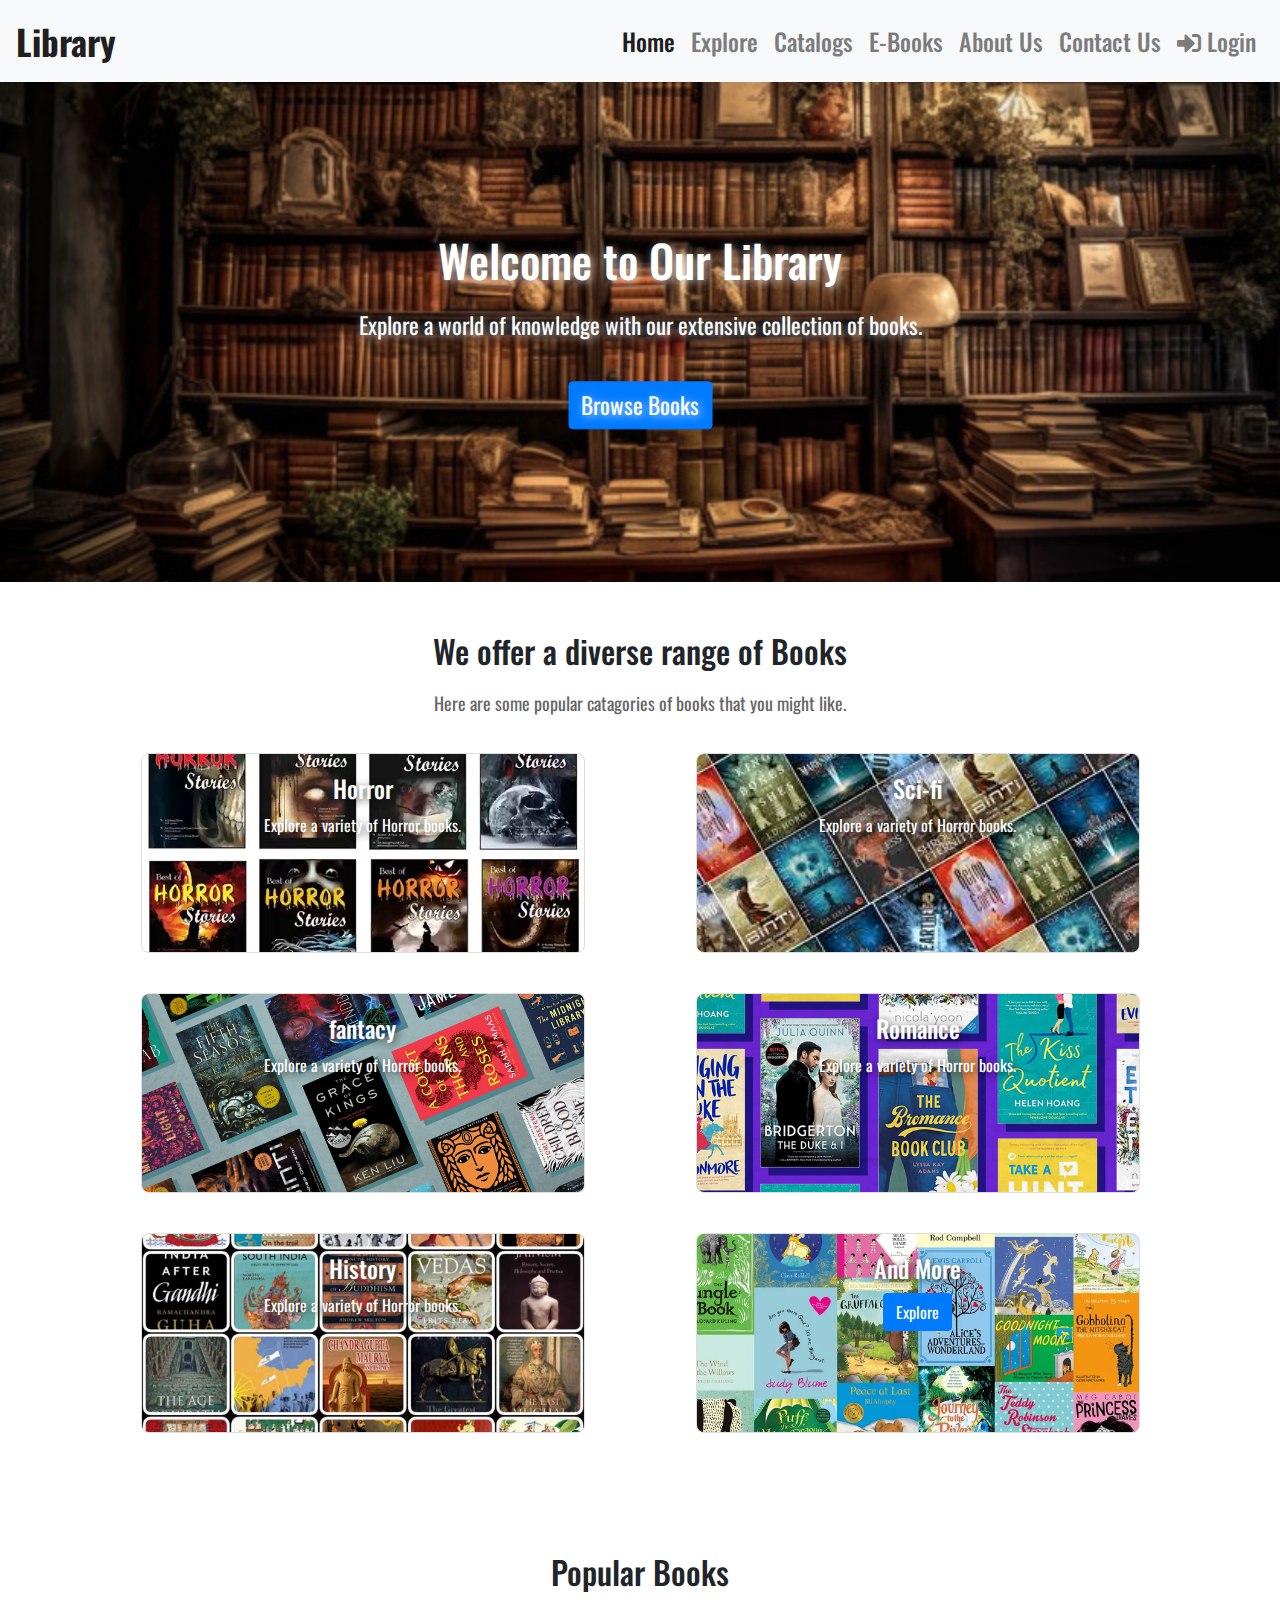
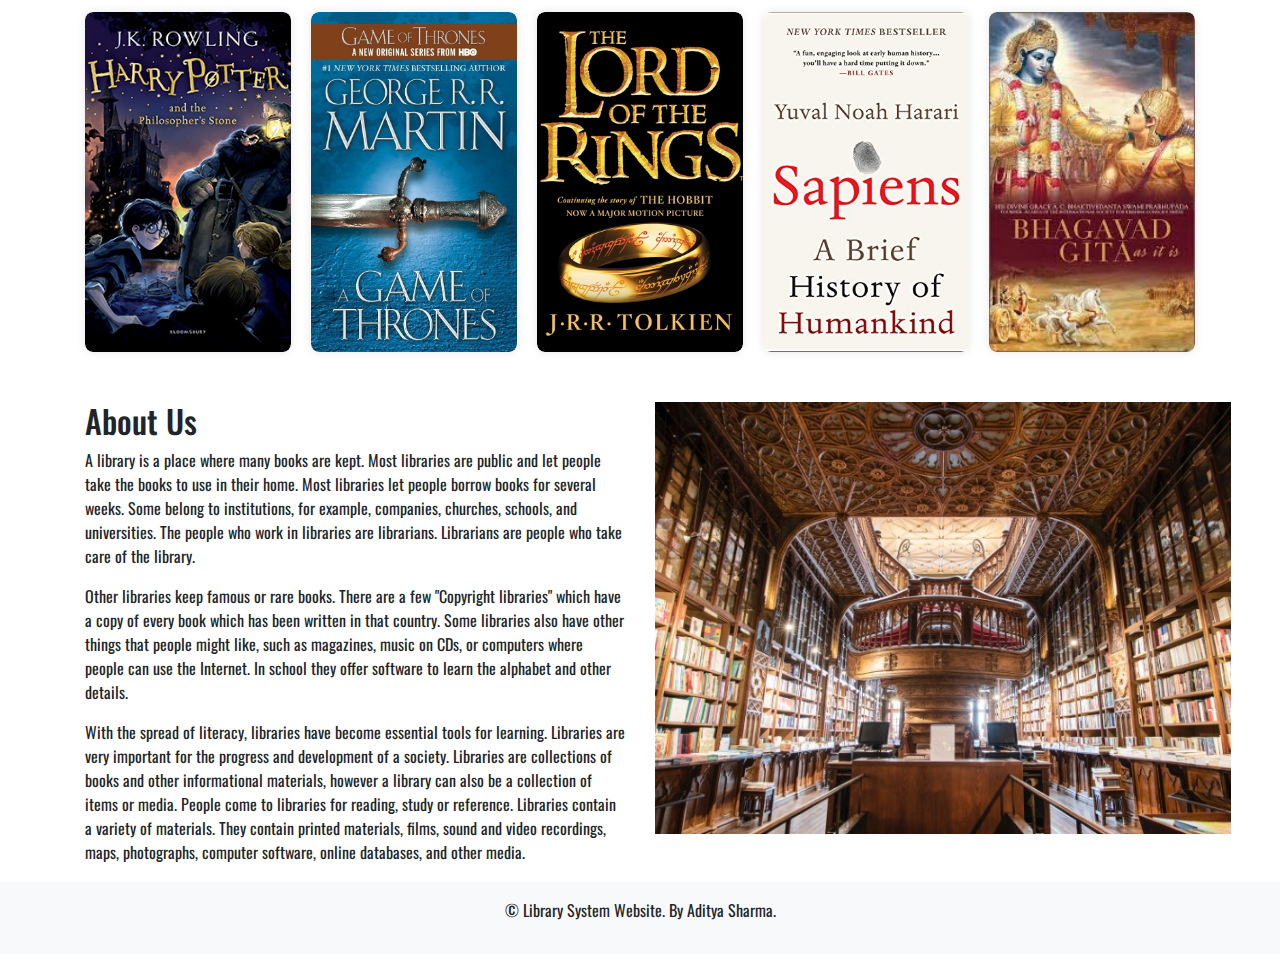
<file: index.html>
<!DOCTYPE html>
<html lang="en">

<head>
    <meta charset="UTF-8">
    <meta name="viewport" content="width=device-width, initial-scale=1.0">
    <title>Library Website</title>
    <link rel="stylesheet" href="https://stackpath.bootstrapcdn.com/bootstrap/4.5.2/css/bootstrap.min.css">
    <link rel="stylesheet" href="https://cdnjs.cloudflare.com/ajax/libs/font-awesome/5.15.1/css/all.min.css">
    <link rel="stylesheet" href="styles.css">
</head>

<body>

    <nav class="navbar navbar-expand-lg navbar-light bg-light">
        <a class="navbar-brand mb-0 h1" href="#">Library</a>
        <button class="navbar-toggler" type="button" data-toggle="collapse" data-target="#navbarNav"
            aria-controls="navbarNav" aria-expanded="false" aria-label="Toggle navigation">
            <span class="navbar-toggler-icon"></span>
        </button>
        <div class="collapse navbar-collapse" id="navbarNav">
            <ul class="navbar-nav ml-auto">
                <li class="nav-item active">
                    <a class="nav-link" href="#">Home</a>
                </li>
                <li class="nav-item">
                    <a class="nav-link" href="#">Explore</a>
                </li>
                <li class="nav-item">
                    <a class="nav-link" href="#">Catalogs</a>
                </li>
                <li class="nav-item">
                    <a class="nav-link" href="#">E-Books</a>
                </li>
                <li class="nav-item">
                    <a class="nav-link" href="#">About Us</a>
                </li>
                <li class="nav-item">
                    <a class="nav-link" href="#">Contact Us</a>
                </li>
                <li class="nav-item">
                    <a class="nav-link" href="login.html">
                        <i class="fas fa-sign-in-alt"></i> Login
                    </a>
                </li>
            </ul>
        </div>
    </nav>

    <div class="hero-section">
        <div class="hero-content">
            <h1>Welcome to Our Library</h1>
            <p>Explore a world of knowledge with our extensive collection of books.</p>
            <a href="#" class="btn btn-primary">Browse Books</a>
        </div>
    </div>

    <section class="academics-section">
        <div class="container">
            <h2>We offer a diverse range of Books</h2>
            <p>Here are some popular catagories of books that you might like.</p>
    
            <div class="books-catagories">
                <div class="program">
                    <h3>Horror</h3>
                    <p>Explore a variety of Horror books.</p>
                </div>
    
                <div class="program">
                    <h3>Sci-fi</h3>
                    <p>Explore a variety of Horror books.</p>
                </div>
    
                <div class="program">
                    <h3>fantacy</h3>
                    <p>Explore a variety of Horror books.</p>
                </div>

                <div class="program">
                    <h3>Romance</h3>
                    <p>Explore a variety of Horror books.</p>
                </div>
    
                <div class="program">
                    <h3>History</h3>
                    <p>Explore a variety of Horror books.</p>
                </div>

                <div class="program">
                    <h3>And More</h3>
                    <a href="#" class="btn btn-primary">Explore</a>
    
            </div>
        </div>
    </section>

    <section class="photo-gallery-section">
        <div class="container">
            <h2>Popular Books</h2>
            <div class="photo-grid">
                <div class="photo">
                    <img src="assets/book1.png" alt="Photo 1">
                </div>
                <div class="photo">
                    <img src="assets/book2.jpg" alt="Photo 2">
                </div>
                <div class="photo">
                    <img src="assets/book3.jpg" alt="Photo 3">
                </div>
                <div class="photo">
                    <img src="assets/book4.jpg" alt="Photo 3">
                </div>
                <div class="photo">
                    <img src="assets/book5.jpg" alt="Photo 3">
                </div>
            </div>
        </div>
    </section>

    <section class="about-section">
        <div class="container">
            <div class="row">
                <div class="col-lg-6">
                    <h2>About Us</h2>
                    <p>A library is a place where many books are kept. Most libraries are public and let people take the books to use in their home. Most libraries let people borrow books for several weeks. Some belong to institutions, for example, companies, churches, schools, and universities. The people who work in libraries are librarians. Librarians are people who take care of the library.</p>
                    <p>Other libraries keep famous or rare books. There are a few "Copyright libraries" which have a copy of every book which has been written in that country. Some libraries also have other things that people might like, such as magazines, music on CDs, or computers where people can use the Internet. In school they offer software to learn the alphabet and other details. </p>
                    <p>With the spread of literacy, libraries have become essential tools for learning. Libraries are very important for the progress and development of a society. Libraries are collections of books and other informational materials, however a library can also be a collection of items or media. People come to libraries for reading, study or reference. Libraries contain a variety of materials. They contain printed materials, films, sound and video recordings, maps, photographs, computer software, online databases, and other media.</p>
                </div>
                <div class="col-lg-6">
                    <img src="assets/library.jpg" class="about-image">
                </div>
            </div>
        </div>
    </section>

    <footer class="text-center bg-light p-3">
        <p>&copy; Library System Website. By Aditya Sharma.</p>
    </footer>

    <script src="https://code.jquery.com/jquery-3.5.1.slim.min.js"></script>
    <script src="https://cdn.jsdelivr.net/npm/@popperjs/core@2.0.7/dist/umd/popper.min.js"></script>
    <script src="https://stackpath.bootstrapcdn.com/bootstrap/4.5.2/js/bootstrap.min.js"></script>

</body>

</html>
</file>
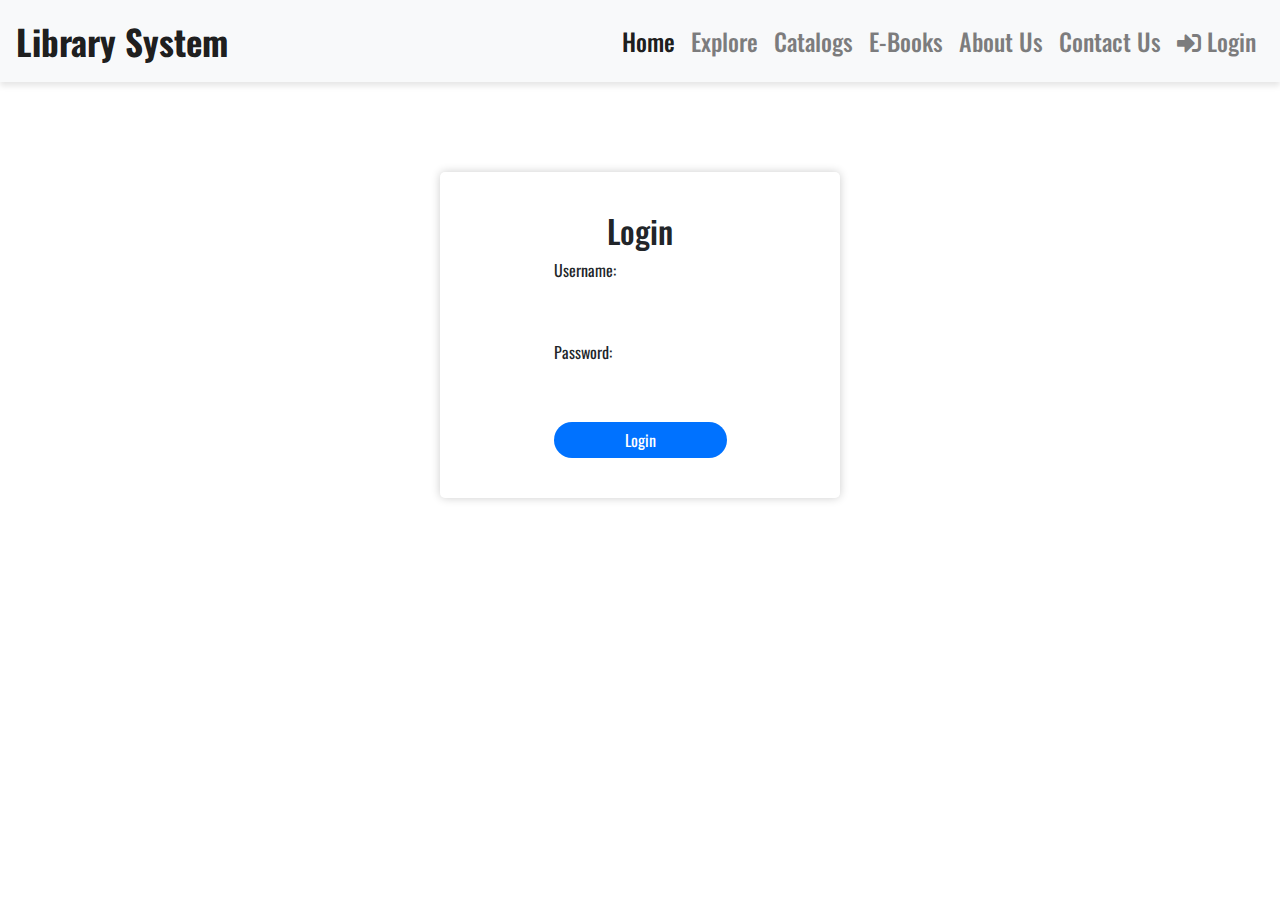
<file: login.html>
<!DOCTYPE html>
<html lang="en">

<head>
    <meta charset="UTF-8">
    <meta name="viewport" content="width=device-width, initial-scale=1.0">
    <title>School Homepage</title>
    <link rel="stylesheet" href="https://stackpath.bootstrapcdn.com/bootstrap/4.5.2/css/bootstrap.min.css">
    <link rel="stylesheet" href="https://cdnjs.cloudflare.com/ajax/libs/font-awesome/5.15.1/css/all.min.css">
    <link rel="stylesheet" href="styles.css">
</head>

<body>

    <nav class="navbar navbar-expand-lg navbar-light bg-light">
        <a class="navbar-brand mb-0 h1" href="#">Library System</a>
        <button class="navbar-toggler" type="button" data-toggle="collapse" data-target="#navbarNav"
            aria-controls="navbarNav" aria-expanded="false" aria-label="Toggle navigation">
            <span class="navbar-toggler-icon"></span>
        </button>
        <div class="collapse navbar-collapse" id="navbarNav">
            <ul class="navbar-nav ml-auto">
                <li class="nav-item active">
                    <a class="nav-link" href="index.html">Home</a>
                </li>
                <li class="nav-item">
                    <a class="nav-link" href="#">Explore</a>
                </li>
                <li class="nav-item">
                    <a class="nav-link" href="#">Catalogs</a>
                </li>
                <li class="nav-item">
                    <a class="nav-link" href="#">E-Books</a>
                </li>
                <li class="nav-item">
                    <a class="nav-link" href="#">About Us</a>
                </li>
                <li class="nav-item">
                    <a class="nav-link" href="#">Contact Us</a>
                </li>
                <li class="nav-item">
                    <a class="nav-link" href="#">
                        <i class="fas fa-sign-in-alt"></i> Login
                    </a>
                </li>
            </ul>
        </div>
    </nav>

    <main class="login-container">
        <h2>Login</h2>
        <form id="loginForm">
            <label for="username">Username:</label>
            <input type="text" id="username" name="username" required>

            <label for="password">Password:</label>
            <input type="password" id="password" name="password" required>

            <div class="login-button-container">
                <button type="button" id="loginButton" onclick="submitLoginForm()">Login</button>
            </div> 
        </form>
    </main>


    <script src="https://code.jquery.com/jquery-3.5.1.slim.min.js"></script>
    <script src="https://cdn.jsdelivr.net/npm/@popperjs/core@2.0.7/dist/umd/popper.min.js"></script>
    <script src="https://stackpath.bootstrapcdn.com/bootstrap/4.5.2/js/bootstrap.min.js"></script>

</body>

</html>
</file>
<file: styles.css>
@import url('https://fonts.googleapis.com/css2?family=Oswald:wght@200;300;400;500;600;700&display=swap');

body {
    font-family: 'Oswald', sans-serif;
}

.navbar {
    width: 100%;
    box-shadow: 0 4px 6px rgba(0, 0, 0, 0.1);
}

.navbar-brand {
    font-family: 'Oswald', sans-serif;
    font-weight: 700;
    font-size: 35px; 
}

.navbar-nav {
    margin-left: auto;
}


.navbar-nav .nav-link {
    font-family: 'Oswald', sans-serif;
    font-weight: 500;
    padding: 15px 20px;
    font-size: 24px;
}

.hero-section {
    position: relative;
    background: url('assets/library2.jpg') center/cover no-repeat;
    color: #ffffff;
    text-align: center;
    padding: 250px 0;
}

.hero-content {
    position: absolute;
    top: 50%;
    left: 50%;
    transform: translate(-50%, -50%);
    max-width: 80%;
    margin: 0 auto;
    text-shadow: 2px 2px 8px rgba(255, 255, 255, 0.7);
}

.hero-content h1 {
    font-size: 3.5vw;
    margin-bottom: 20px;
}

.hero-content p {
    font-size: 1.8vw; 
    margin-bottom: 3vw; 
}

.hero-content a.btn {
    font-size: 1.8vw; 
}

.academics-section {
    text-align: center; 
    padding: 50px 0;
}

.academics-section h2 {
    font-size: 32px;
    margin-bottom: 20px;
}

.academics-section p {
    font-size: 18px;
    color: #666;
}

.books-catagories {
    display: flex;
    justify-content: space-around;
    flex-wrap: wrap;
}

.program {
    height: 200px;
    width: 40%;
    padding: 20px;
    margin: 20px 0;
    border: 1px solid #ddd;
    border-radius: 8px;
    background-size: cover;
    background-position: center;
    position: relative;
}

.program:nth-child(1) {
    background-image: url('assets/books4.webp');
}

.program:nth-child(2) {
    background-image: url('assets/books5.jpg');
}

.program:nth-child(3) {
    background-image: url('assets/books6.png');
}

.program:nth-child(4) {
    background-image: url('assets/books7.webp');
}

.program:nth-child(5) {
    background-image: url('assets/books8.jpg');
}

.program:nth-child(6) {
    background-image: url('assets/books3.webp');
}

.program h3,
.program p {
    color: #fff;
    text-shadow: 2px 2px 8px rgba(0, 0, 0, 0.7);
}

.program h3 {
    font-size: 24px;
    margin-bottom: 10px;
}

.program p {
    font-size: 16px;
}

.about-image{
    height: 90%;
}

.photo-gallery-section {
    text-align: center;
    padding: 50px 0;
}

.photo-gallery-section h2 {
    font-size: 32px;
    margin-bottom: 20px;
}

.photo-grid {
    display: grid;
    grid-template-columns: repeat(auto-fill, minmax(200px, 1fr));
    gap: 20px;
}

.photo {
    overflow: hidden;
    border-radius: 8px;
    box-shadow: 0 0 10px rgba(0, 0, 0, 0.1);
}

.photo img {
    width: 100%;
    height: 100%;
    object-fit: cover;
    border-radius: 8px;
}

.login-body {
    background: url('assets/books8.jpg');
    background-size: cover;
    background-position: center;
    background-repeat: no-repeat;
    margin: 0;
    padding: 0;
}
    

.login-container {
    display: flex;
    flex-direction: column;
    align-items: center; 
    justify-content: center;
    max-width: 400px;
    margin: 90px auto;
    padding: 40px;
    background: #ffffff45;
    border-radius: 5px;
    box-shadow: 0 0 10px rgba(0, 0, 0, 0.2);
}

#loginForm {
    display: flex;
    flex-direction: column;
    gap: 10px;
}

input {
    /* width: 100%;
    height: 100%; */
    /* background: transparent; */
    border: 2px solid rgb(255, 255, 255);
    /* border: none; */
    outline: none;
    border-radius: 40px;
    font-size: 16px;
    color: #ffffff6b;
}

.login-button-container {
    background-color: #0072ff; 
    padding: 3px;
    border-radius: 40px;
    text-align: center;
}

#loginButton {
    background: transparent; 
    color: #ffffff; 
    border: 1px solid #0072ff; 
    padding: 2px;
    border-radius: 3px;
    cursor: pointer;
}

#loginButton:hover {
    background-color: #0072ff; 
    color: #4c00ff;
}

@media screen and (max-width: 767px) {
    .navbar-nav {
        margin-left: 0;
    }

    .navbar-toggler {
        margin-right: 15px;
    }
}

@media screen and (max-width: 767px) {
    .hero-content {
        max-width: 90%;
    }

    .hero-content h1 {
        font-size: 28px;
        margin-bottom: 15px;
    }

    .hero-content p {
        font-size: 16px;
        margin-bottom: 20px;
    }

    .hero-content a.btn {
        font-size: 16px;
    }
}


@media screen and (max-width: 767px) {
    .academics-section {
        padding: 30px 0;
    }

    .academics-section h2 {
        font-size: 28px;
    }

    .academics-section p {
        font-size: 16px;
    }

    .books-catagories {
        flex-direction: column;
        align-items: center;
    }

    .program {
        width: 80%;
    }
}

@media screen and (max-width: 767px) {
    .about-image {
        height: 50%;
    }
}

@media screen and (max-width: 767px) {
    .photo-gallery-section {
        padding: 30px 0;
    }

    .photo-grid {
        grid-template-columns: repeat(auto-fill, minmax(150px, 1fr));
        gap: 15px;
    }
}
</file>
